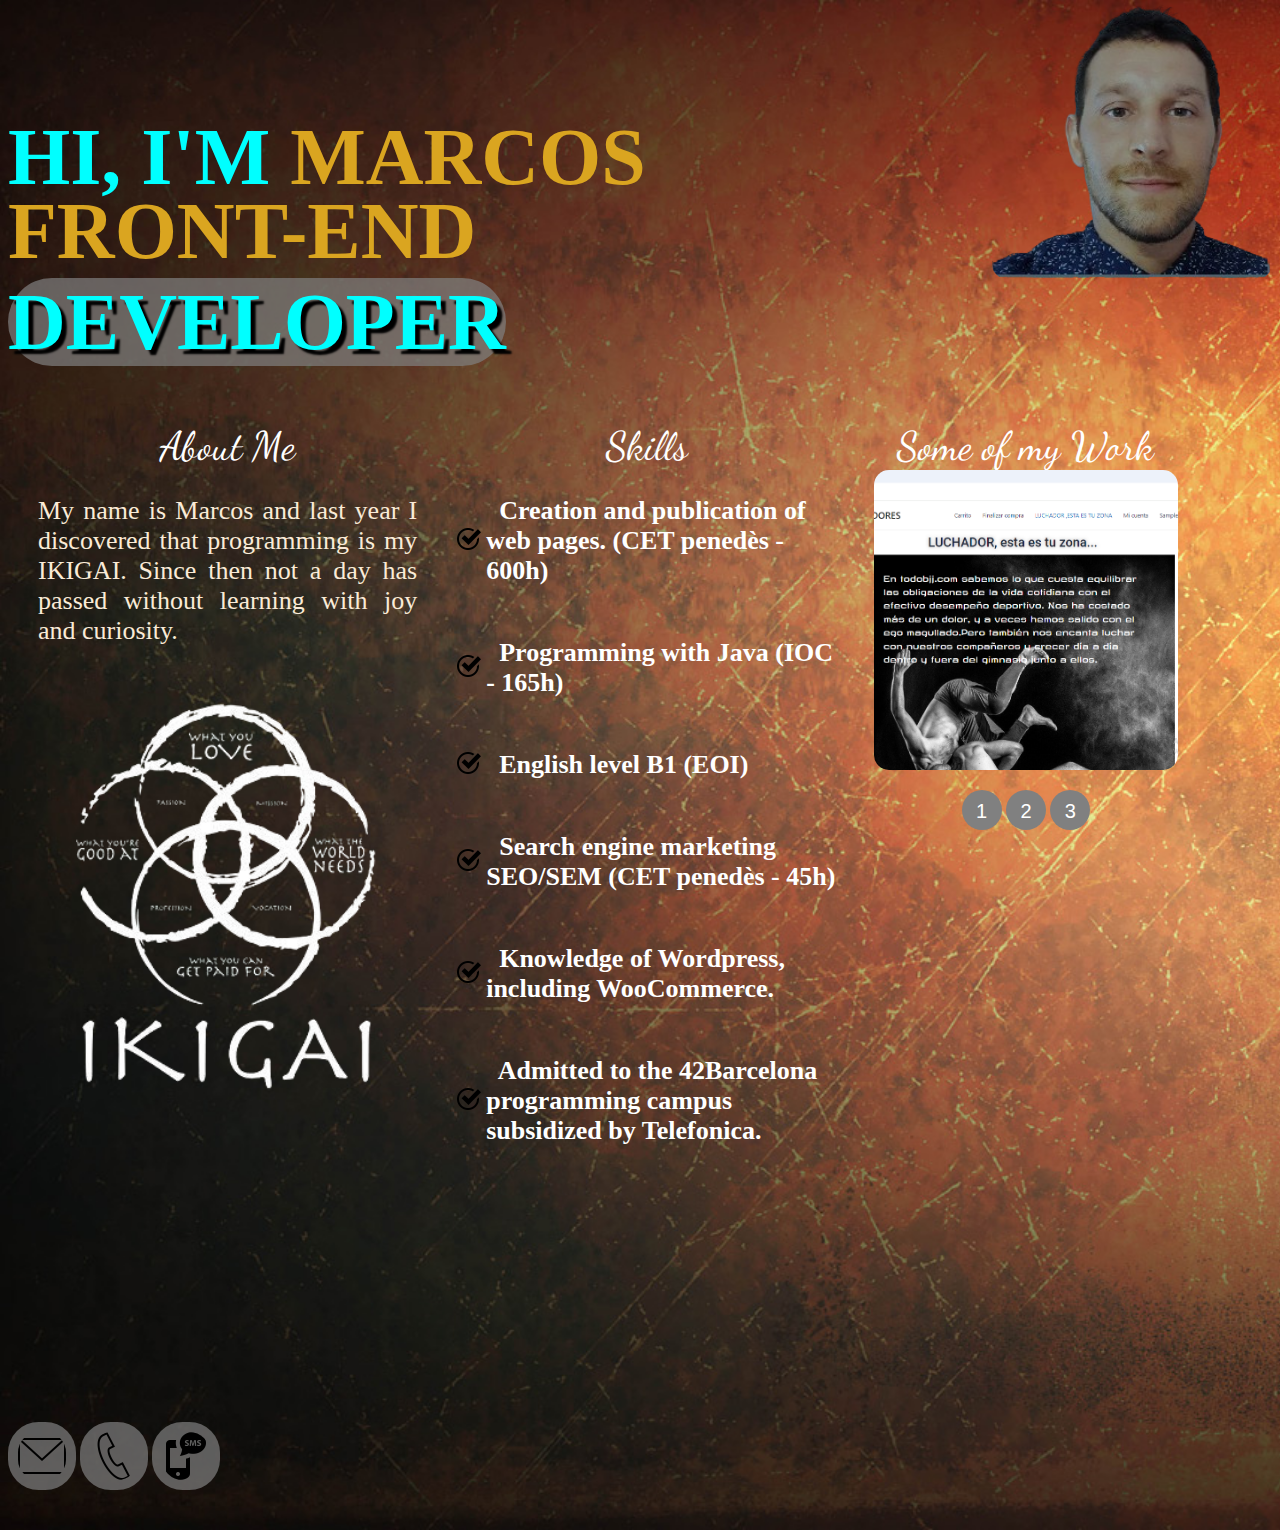
<file: index.html>
<!DOCTYPE html>
<html lang="es">
  <head>
    <meta charset="UTF-8" />
    <meta name="viewport" content="width=device-width, initial-scale=1.0" />
    <title>PORTFOLIO</title>
    <link rel="stylesheet" href="style.css" />

    <!-- INICIO IMPORTAMOS FUENTE -->
    <link rel="preconnect" href="https://fonts.googleapis.com" />
    <link rel="preconnect" href="https://fonts.gstatic.com" crossorigin />
    <link
      href="https://fonts.googleapis.com/css2?family=Dancing+Script:wght@700&family=Kalnia+Glaze:wght@600&display=swap"
      rel="stylesheet"
    />
    <!-- FIN IMPORTAMOS FUENTE -->
  </head>

  <body>
    <!-- INICIO ENCABEZADO -->
    <div class="encabezado">
      <div class="texto_encabezado">
        <h1>HI, I'M <span style="color: goldenrod">MARCOS</span></h1>
        <h1 id="segunda_linea">
          <span style="color: goldenrod">FRONT-END</span>
          <span
            style="
              background-color: rgba(128, 128, 128, 0.701);
              border-radius: 75px;
              text-shadow: 5px 5px 2px black;
            "
            >DEVELOPER</span
          >
        </h1>
      </div>

      <div>
        <img src="img/fotoYo.png" at="marta y yo" id="foto" />
      </div>
    </div>
    <!-- FIN ENCABEZADO -->

    <!-- LAS 3 SECCIONES -->

    <section class="seccions">
      <!-- INICIO SECCION ABOUT ME 1/3 -->
      <section class="aboutMe">
        <div>
          <div class="titulillo_seccion">About Me</div>
        </div>

        <div>
          <p class="textAboutMe">
            My name is Marcos and last year I discovered that programming is my
            IKIGAI. Since then not a day has passed without learning with joy
            and curiosity.
          </p>
        </div>

        <div>
          <img
            src="img/ikigai11.png"
            style="width: 400px; margin-top: -70px"
            alt=""
          />
        </div>
      </section>
      <!-- FIN SECCION ABOUT ME 1/3 -->

      <!-- INICIO SKILLS 2/3 -->

      <section class="skills">
        <div style="display: flex; justify-content: center">
          <div class="titulillo_seccion">Skills</div>
        </div>

        <div class="skill">
          <div>
            <img src="img/check.png" alt="" class="check" />
          </div>
          <div>
            <p class="letraSkill">
              &nbsp; Creation and publication of web pages. (CET penedès - 600h)
            </p>
          </div>
        </div>

        <div class="skill">
          <div>
            <img src="img/check.png" alt="" class="check" />
          </div>
          <div>
            <p class="letraSkill">&nbsp; Programming with Java (IOC - 165h)</p>
          </div>
        </div>

      
        <div class="skill">
          <div>
            <img src="img/check.png" alt="" class="check" />
          </div>
          <div>
            <p class="letraSkill">&nbsp; English level B1 (EOI)</p>
          </div>
        </div>

        <div class="skill">
          <div>
            <img src="img/check.png" alt="" class="check" />
          </div>
          <div>
            <p class="letraSkill">
              &nbsp; Search engine marketing SEO/SEM (CET penedès - 45h)
            </p>
          </div>
        </div>

           <div class="skill">
          <div>
            <img src="img/check.png" alt="" class="check" />
          </div>
          <div>
            <p class="letraSkill">
              &nbsp; Knowledge of Wordpress, including WooCommerce.
            </p>
          </div>
        </div>

          <div class="skill">
          <div>
            <img src="img/check.png" alt="" class="check" />
          </div>
          <div>
            <p class="letraSkill">
              &nbsp; Admitted to the 42Barcelona programming campus subsidized by Telefonica.
            </p>
          </div>
        </div>

       
      </section>

      <!-- FIN SKILLS 2/3 -->

      <!-- INICIO CARRUSEL 3/3 -->
      <div id="marcos-slider">
        <div class="titulillo_seccion" id="titulo_carrusel">
          Some of my Work
        </div>
        <ul class="slider">
          <li id="slide1">
            <a href="porta.html">
              <img src="img/Captura1.PNG" style="border-radius: 15px" />
            </a>
          </li>

          <li id="slide2">
            <a href="porta.html">
              <img src="img/Captura2.PNG" style="border-radius: 15px" />
            </a>
          </li>

          <li id="slide3">
            <a href="porta.html">
              <img src="img/CapturaApi.PNG" style="border-radius: 15px" alt="" />
            </a>
          </li>
        </ul>

        <ul class="menu">
          <li>
            <a href="#slide1">1</a>
          </li>
          <li>
            <a href="#slide2">2</a>
          </li>
          <li>
            <a href="#slide3">3</a>
          </li>
        </ul>
      </div>
      <!-- FIN CARRUSEL 3/3 -->
    </section>
    <!--FIN DE  LAS 3 SECCIONES -->

    
    <div class="contactMe">
      <a href="mailto:puebloseko@gmail.com"
        ><img src="img/correo.png" class="imagenContacto" alt=""
      /></a>
      <a href="tel:+34722195284"
        ><img src="img/llamar.png" class="imagenContacto" alt=""
      /></a>
      <a href="https://wa.me/+34722195284">
        <img src="img/watsap.png" class="imagenContacto" alt="" />
      </a>
    </div>

  </body>
</html>
</file>
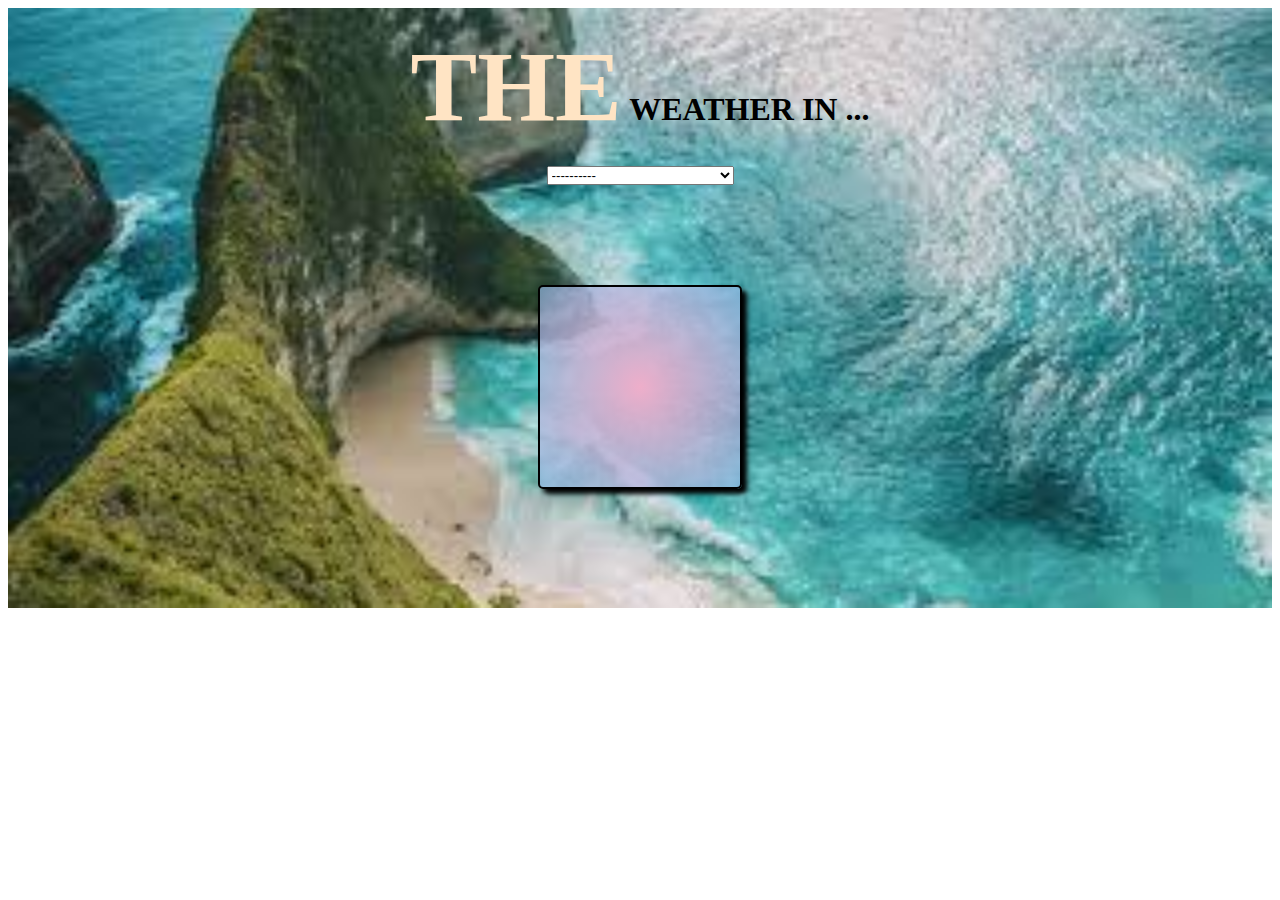
<file: cetAPI2/index.html>
<!DOCTYPE html>
<html lang="en">
  <head>
    <meta charset="UTF-8" />
    <meta name="viewport" content="width=device-width, initial-scale=1.0" />
    <title>Document</title>
    <link rel="stylesheet" href="style.css" />
  </head>
  <body>
    <section id="pantalla">
      <h1 style="text-align: center">
        <span style="font-size: 100px; color: bisque">THE</span> WEATHER IN ...
      </h1>

      <div id="elegirCiudad">
        <select name="" id="selector" onchange="verTodo()">
          <option value="nada">----------</option>
          <option value="zocca">ZOCCA , italia</option>
          <option value="agadez">AGADEZ , níger</option>
          <option value="a">ADIVINA POR LOS DATOS</option>
        </select>
       
      </div>

      <div id="info">
        <div class="dato" id="temperatura"></div>
        <div class="dato" id="presion"></div>
        <div class="dato" id="wind"></div>

      </div>
    </section>

    <script src="main.js"></script>
  </body>
</html>
</file>
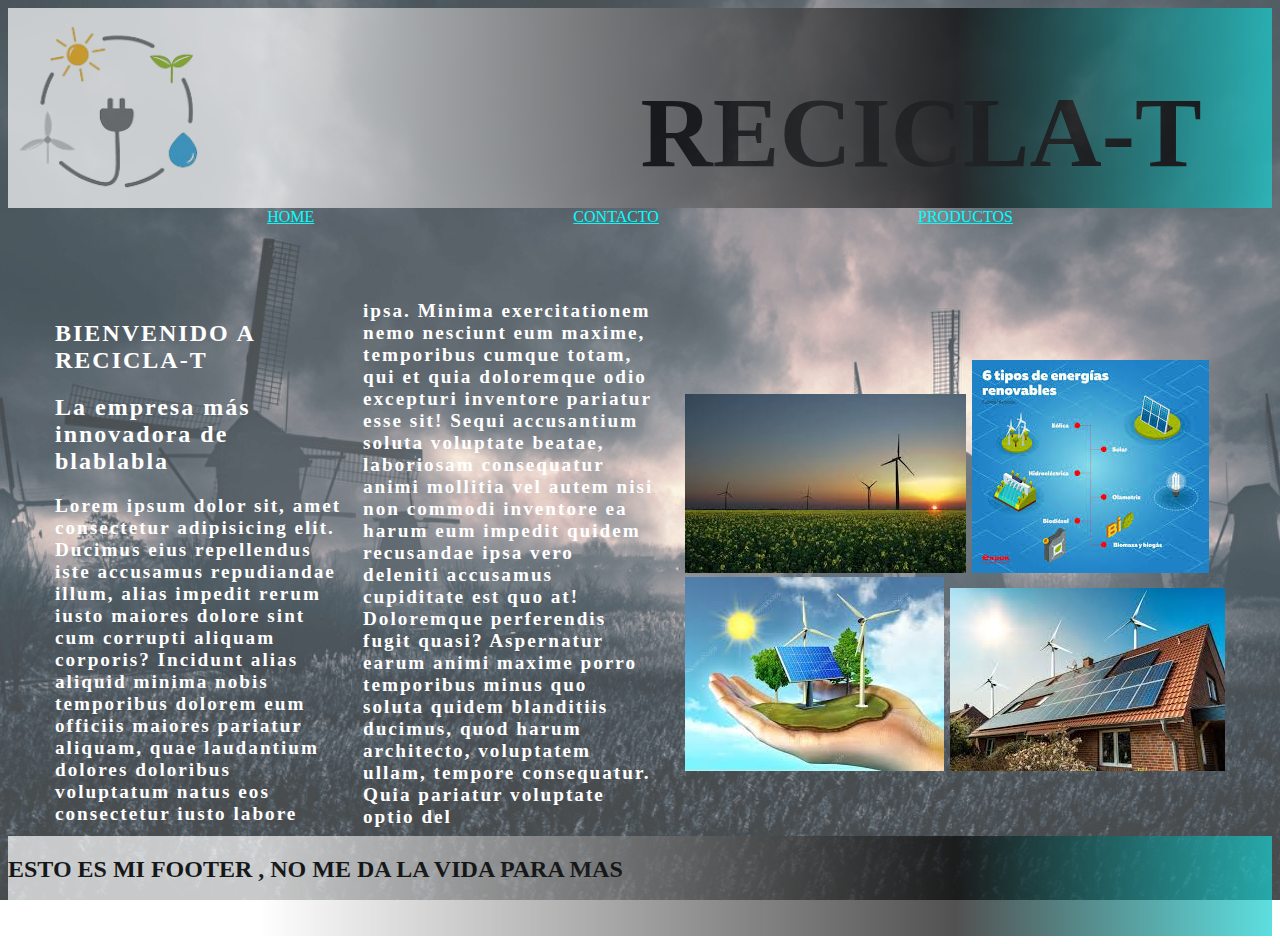
<file: MF0950-PAC1-1C-[75908461C]-[Marcos Sole]/index.html>
<!-- la animacion esta haciendo hover en el logo -->


<!DOCTYPE html>


<html lang="es">


<head>
    <meta charset="UTF-8">
    <meta name="viewport" content="width=device-width, initial-scale=1.0">
    <title>Recicla - T </title>
    <link rel="stylesheet" href="style.css">

</head>


<body>


    <header>
        <img src="img/logo2.png" alt="" id="img_logo">
        <h1>RECICLA-T</h1>
    </header>





    <nav>
        <a href="index.html" style="color: aqua; ">HOME</a>

        <a href="contacto.html" style="color: aqua; ">CONTACTO</a>

        <a href="productos.html" style="color: aqua; ">PRODUCTOS</a>

    </nav>


    <br><br><br>


    <main>

        <div class="derecha">
            <h2>BIENVENIDO A RECICLA-T</h2>
            <h2>La empresa más innovadora de blablabla</h2>
            <p style="font-size: larger;">Lorem ipsum dolor sit, amet consectetur adipisicing elit. Ducimus eius
                repellendus iste accusamus repudiandae illum, alias impedit rerum iusto maiores dolore sint cum corrupti
                aliquam corporis? Incidunt alias aliquid minima nobis temporibus dolorem eum officiis maiores pariatur
                aliquam, quae laudantium dolores doloribus voluptatum natus eos consectetur iusto labore ipsa. Minima
                exercitationem nemo nesciunt eum maxime, temporibus cumque totam, qui et quia doloremque odio excepturi
                inventore pariatur esse sit! Sequi accusantium soluta voluptate beatae, laboriosam consequatur animi
                mollitia vel autem nisi non commodi inventore ea harum eum impedit quidem recusandae ipsa vero deleniti
                accusamus cupiditate est quo at! Doloremque perferendis fugit quasi? Aspernatur earum animi maxime porro
                temporibus minus quo soluta quidem blanditiis ducimus, quod harum architecto, voluptatem ullam, tempore
                consequatur. Quia pariatur voluptate optio del</p>
        </div>

        <div class="izquierda">
            <div>
                <img src="img/relleno.jpg" alt="">
                <img src="img/relleno2.jpg" alt="">
            </div>
            <div>
                <img src="img/relleno3.jpg" alt="">
                <img src="img/relleno4.jpg" alt="">
            </div>
        </div>



    </main>

    <footer>
        <h2>
            ESTO ES MI FOOTER , NO ME DA LA VIDA PARA MAS
        </h2>
    </footer>






</body>


</html>
</file>
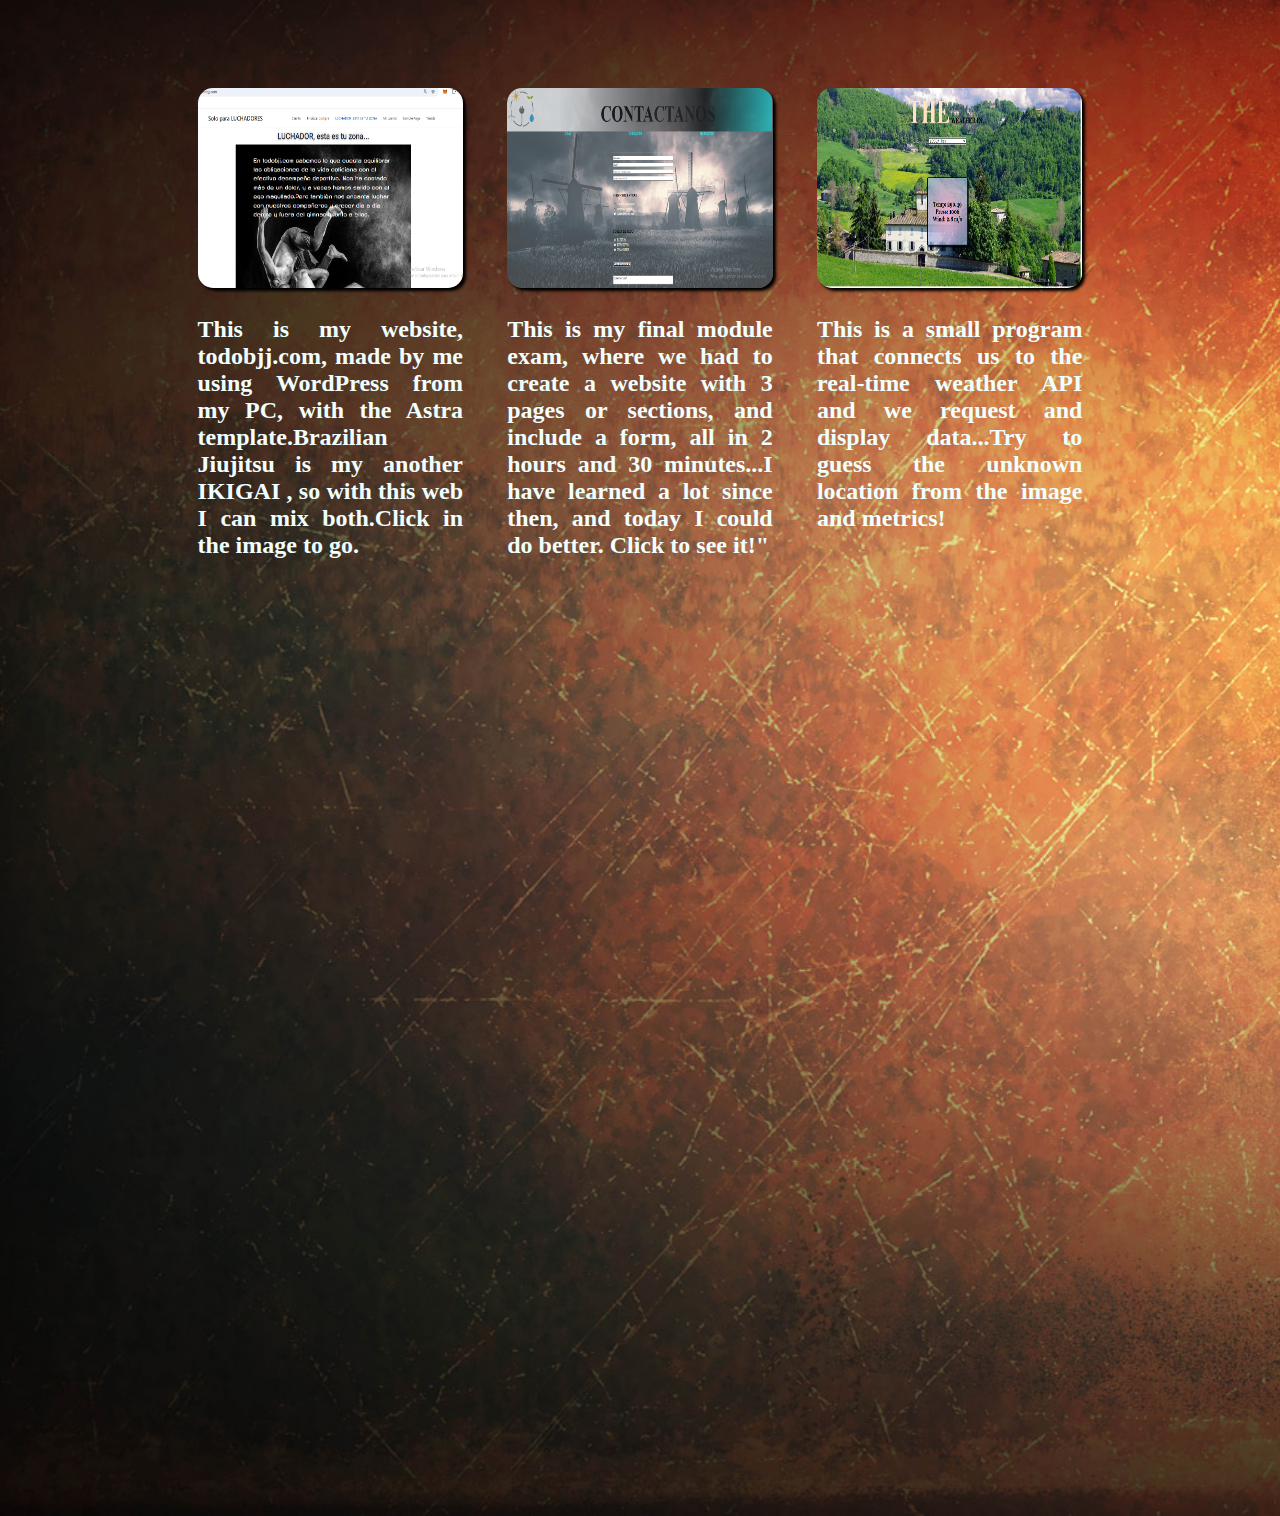
<file: porta.html>
<!DOCTYPE html>
<html lang="en">
  <head>
    <meta charset="UTF-8" />
    <meta name="viewport" content="width=device-width, initial-scale=1.0" />
    <title>Document</title>
    <link rel="stylesheet" href="porta.css" />
  </head>
  <body>
    <!-- SECCION DE LOS 3 DIVS , 1 POR PROYECTO -->
    <section class="general">
      <div class="project">
        <div>
          <a href="https://todobjj.com/">
            <img src="img/Captura1.PNG" class="top"
          /></a>
        </div>
        <div class="bottom">
          <p style="font-weight: bolder; text-align: justify">
            This is my website, todobjj.com, made by me using WordPress from my
            PC, with the Astra template.Brazilian Jiujitsu is my another IKIGAI
            , so with this web I can mix both.Click in the image to go.
          </p>
        </div>
      </div>

      <div class="project">
        <div>
          <a href="MF0950-PAC1-1C-[75908461C]-[Marcos Sole]/index.html">
            <img src="img/Captura2.PNG" class="top"
          /></a>
        </div>
        <div class="bottom">
          <p style="font-weight: bolder; text-align: justify">
            This is my final module exam, where we had to create a website with
            3 pages or sections, and include a form, all in 2 hours and 30
            minutes...I have learned a lot since then, and today I could do
            better. Click to see it!"
          </p>
        </div>
      </div>

      <div class="project">
        <div>
          <a href="cetAPI2/index.html">
            <img src="img/CapturaApi.PNG" class="top"
          /></a>
        </div>
        <div class="bottom">
          <p style="font-weight: bolder; text-align: justify">
            This is a small program that connects us to the real-time weather
            API and we request and display data...Try to guess the unknown
            location from the image and metrics!
          </p>
        </div>
      </div>
    </section>
    <!--  FIN SECCION DE LOS 3 DIVS , 1 POR PROYECTO -->
  </body>
</html>
</file>
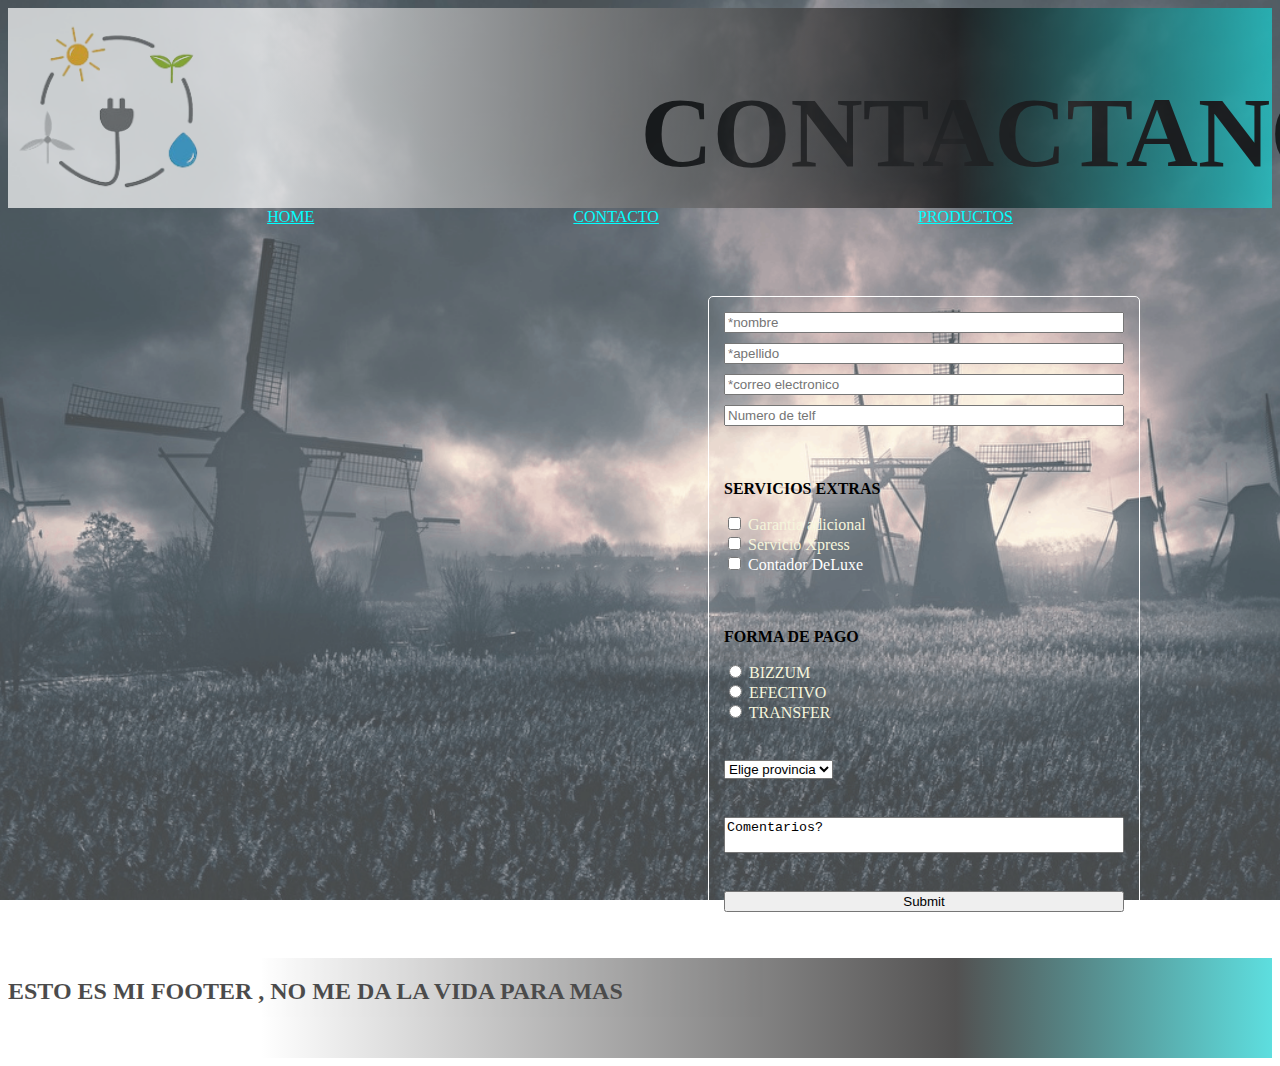
<file: MF0950-PAC1-1C-[75908461C]-[Marcos Sole]/contacto.html>
<!DOCTYPE html>
<html lang="es">

<head>
    <meta charset="UTF-8">
    <meta name="viewport" content="width=device-width, initial-scale=1.0">
    <title>Contacto</title>
    <link rel="stylesheet" href="style.css">
</head>


<body>


    <header>
        <img src="img/logo2.png" alt="" id="img_logo">
        <h1>CONTACTANOS</h1>

    </header>

    <nav>
        <a href="index.html" style="color: aqua; ">HOME</a>
    
        <a href="contacto.html" style="color: aqua; ">CONTACTO</a>
    
        <a href="productos.html" style="color: aqua; ">PRODUCTOS</a>
    
    </nav>






    <form action="datosContacto.html" method="get" id="f">

        <!-- primeros campos -->
        <input type="text" name="nombre" id="nombre" placeholder="*nombre" required>
        <input type="text" name="apellido" id="apellido" placeholder="*apellido" required>
        <input type="email" name="email" id="email" placeholder="*correo electronico" required>
        <input type="text" name="telf" id="telf" placeholder="Numero de telf" pattern="[0-9]{9}">
        <!-- fin de primeros campos -->

        <br>


        <!-- inicio srevicios extras checkbox -->
        <div class="checkbox">

            <p style="color: black; font-weight: bolder;">SERVICIOS EXTRAS</p>

            <input type="checkbox" name="garantia" id="garantia">
            <label for="garantia" style="color: beige;">Garantia adicional</label>

            <br>

            <input type="checkbox" name="xpress" id="xpress">
            <label for="xpress" style="color: beige;">Servicio Xpress</label>

            <br>

            <input type="checkbox" name="contador" id="contador">
            <label for="contador" style="color: white;">Contador DeLuxe</label>

        </div>
        <!-- fin de srevicios extras checkbox -->


        <br>


        <!-- inicio radio forma pago -->
        <div class="forma_pago">

            <p style="color: black; font-weight: bolder;">FORMA DE PAGO</p>

            <input type="radio" name="pago" value="bizzum" id="bizzum">
            <label for="bizzum" style="color: beige;">BIZZUM</label>

            <br>

            <input type="radio" name="pago" value="efectivo" id="efectivo">
            <label for="efectivo" style="color: beige;">EFECTIVO</label>

            <br>

            <input type="radio" name="pago" value="transfer" id="transfer">
            <label for="transfer" style="color: beige;">TRANSFER</label>

        </div>
        <!-- fin radio forma pago -->


        <br>


        <!-- inicio provincias desplegable -->
        <div class="provincias">
            <select name="provincia" id="provincia">
                <option value="null">Elige provincia</option>

                <option value="Barcelona">Barcelona</option>
                <option value="Tarragona">Tarragona</option>
                <option value="Lleida">Lleida</option>
                <option value="Gerona">Gerona</option>
            </select>
        </div>
        <!-- fin de provincias desplegable -->


        <br>


        <textarea name="comentarios" id="comentarios" maxlength="200" form="f">Comentarios?</textarea>


        <br>


        <input type="submit">
  </form>

  <footer>
    <h2>
        ESTO ES MI FOOTER , NO ME DA LA VIDA PARA MAS
    </h2>
</footer>












</body>



</html>
</file>
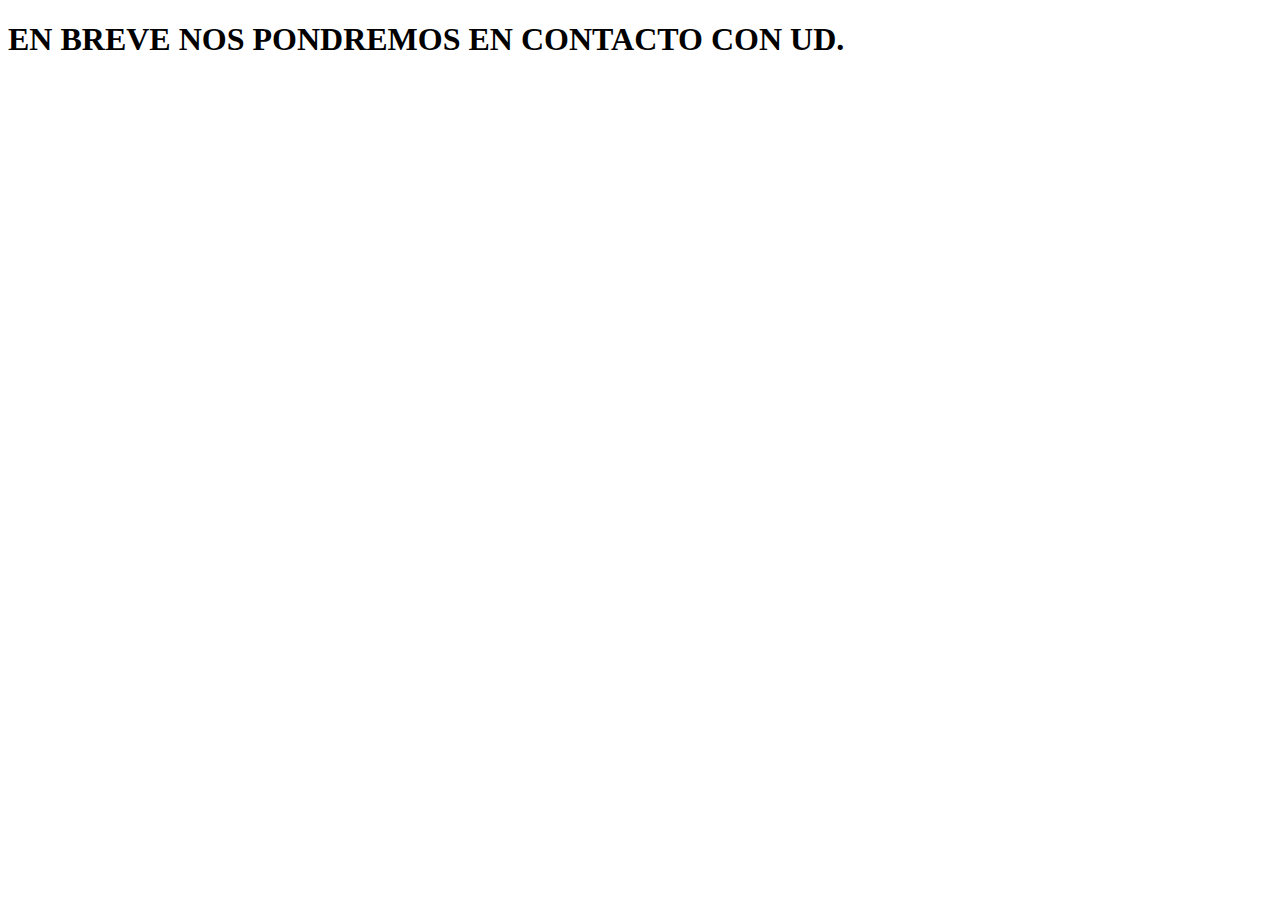
<file: MF0950-PAC1-1C-[75908461C]-[Marcos Sole]/datosContacto.html>
<!DOCTYPE html>
<html lang="en">
<head>
    <meta charset="UTF-8">
    <meta name="viewport" content="width=device-width, initial-scale=1.0">
    <title>Document</title>
</head>
<body>
    <h1>EN BREVE NOS PONDREMOS EN CONTACTO CON UD.</h1>
</body>
</html>
</file>
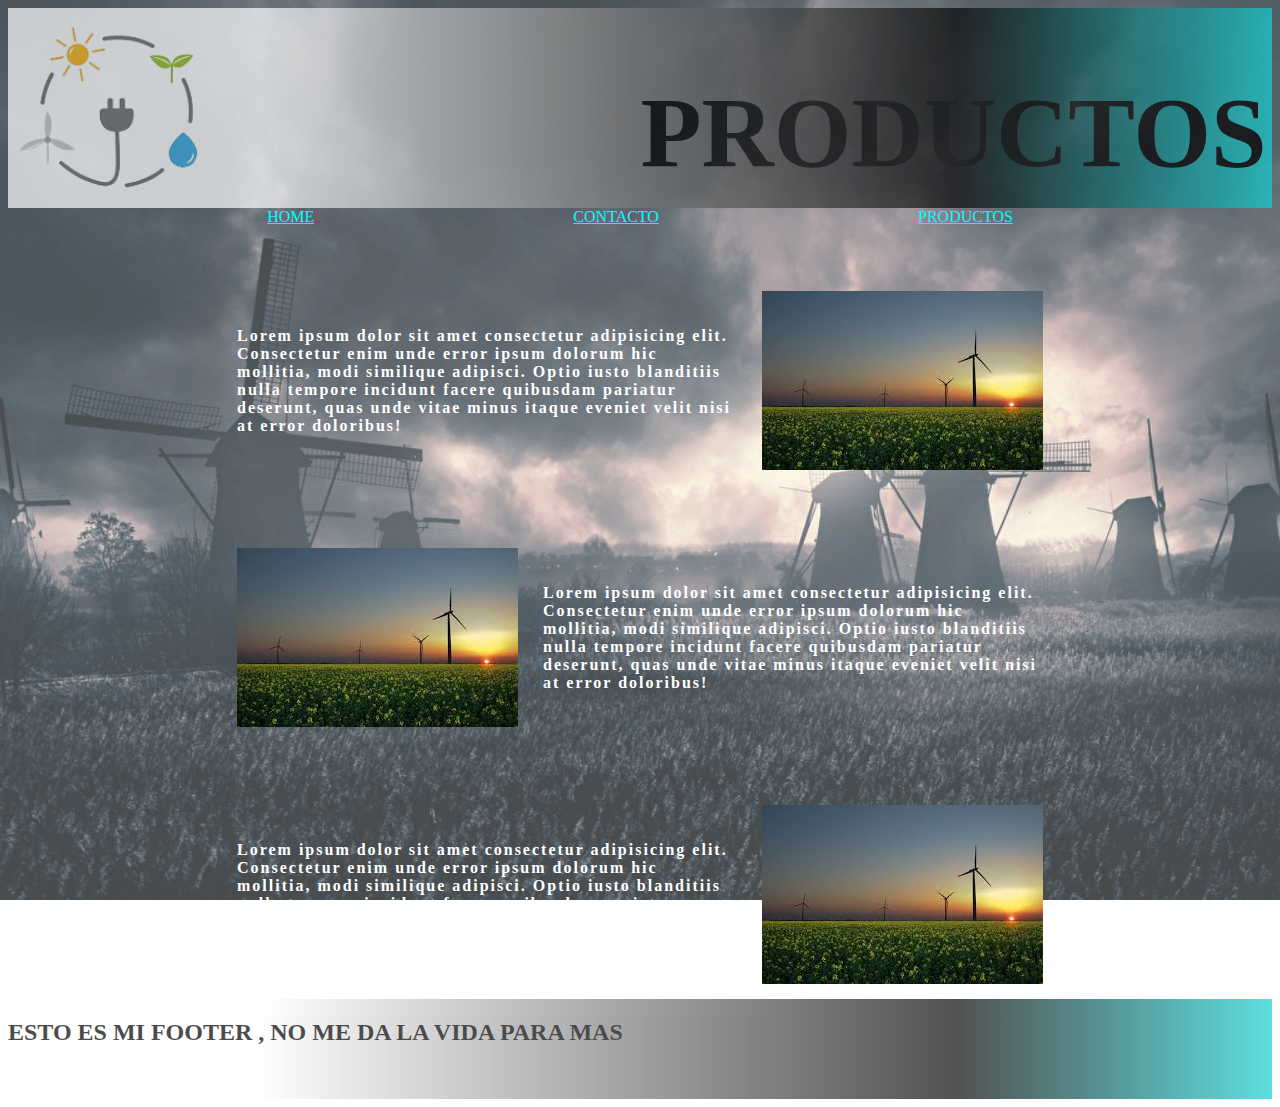
<file: MF0950-PAC1-1C-[75908461C]-[Marcos Sole]/productos.html>
<!DOCTYPE html>
<html lang="es">

<head>
    <meta charset="UTF-8">
    <meta name="viewport" content="width=device-width, initial-scale=1.0">
    <title>PRODUCTOS</title>
    <link rel="stylesheet" href="style.css">
</head>




<body>
    <header>
        <img src="img/logo2.png" alt="" id="img_logo">
        <h1>PRODUCTOS</h1>
    </header>

    <nav>
        <a href="index.html" style="color: aqua; ">HOME</a>

        <a href="contacto.html" style="color: aqua; ">CONTACTO</a>

        <a href="productos.html" style="color: aqua; ">PRODUCTOS</a>

    </nav>

    <main class="main2">

        <div class="renglon">
            <p style="width: 500px;">Lorem ipsum dolor sit amet consectetur adipisicing elit. Consectetur enim unde
                error ipsum dolorum hic mollitia, modi similique adipisci. Optio iusto blanditiis nulla tempore incidunt
                facere quibusdam pariatur deserunt, quas unde vitae minus itaque eveniet velit nisi at error doloribus!
            </p>
            <img src="img/relleno.jpg" alt="">
        </div>

        <br>


        <div class="renglon">
            <img src="img/relleno.jpg" alt="">
            <p style="width: 500px;">Lorem ipsum dolor sit amet consectetur adipisicing elit. Consectetur enim unde
                error ipsum dolorum hic mollitia, modi similique adipisci. Optio iusto blanditiis nulla tempore incidunt
                facere quibusdam pariatur deserunt, quas unde vitae minus itaque eveniet velit nisi at error doloribus!
            </p>
        </div>

        <br>

        <div class="renglon">
            <p style="width: 500px;">Lorem ipsum dolor sit amet consectetur adipisicing elit. Consectetur enim unde
                error ipsum dolorum hic mollitia, modi similique adipisci. Optio iusto blanditiis nulla tempore incidunt
                facere quibusdam pariatur deserunt, quas unde vitae minus itaque eveniet velit nisi at error doloribus!
            </p>
            <img src="img/relleno.jpg" alt="">
        </div>



    </main>






    <footer>
        <h2>
            ESTO ES MI FOOTER , NO ME DA LA VIDA PARA MAS
        </h2>
    </footer>





</body>



</html>
</file>
<file: style.css>
body {
    background-image: url(img/fondo2.jpg);
    background-repeat: no-repeat;
    background-size: cover;
}

.encabezado {
    display: flex;
    justify-content: space-around;

}

h1 {
    font-size: 80px;
    color: aqua;
}

#segunda_linea {
    margin-top: -70px;
}

#foto {
    margin-top: -10px;
    width: 280px;
    border-radius: 15px;
    margin-left: 10px;
}

.texto_encabezado {
    margin-top: 50px;
}

/*IN ORDER TO GET THE 3 SECCIONS STRUCTURED*/

.seccions {
    display: flex;

}

/*ABOUT ME */


.dancing-script {
    font-family: "Dancing Script", cursive;
    font-optical-sizing: auto;
    font-weight: 700;
    font-style: normal;
}

.aboutMe {
    margin-top: 20pxs;
    height: 800px;
    width: 30%;
    display: flex;
    flex-direction: column;
    justify-content: top;
    align-items: center;
    margin-left: 30px;


}

.titulillo_seccion {
    font-family: Dancing Script;
    color: white;
    font-size: 40px;


}

.textAboutMe {

    font-size: 26px;
    color: antiquewhite;
    text-align: justify
}

.contactMe {
    margin-top: 200px;

    height: 100px;

    width: 100%;


}

.imagenContacto {

    padding: 10px;
    background-color: rgba(128, 128, 128, 0.701);
    border-radius: 45%;
}

.imagenContacto:hover {

    transform: scale(1.25);
    transition: 4s;
}








/* CARRUSEL*/

#marcos-slider {
    font-family: sans-serif;
    width: 30%;
    box-sizing: border-box;
    height: 400px;
    display: flex;
    flex-direction: column;
    justify-content: top;
    align-items: center;
    /* border: solid black 2px;*/
}

#marcos-slider ul,
li {
    padding: 0;
    margin: 0;
    list-style: none;
}

#marcos-slider>ul.slider {
    position: relative;
    width: 80%;
    height: 300px;
}

#marcos-slider>ul.slider li {
    position: absolute;
    left: 0;
    top: 0;
    opacity: 0;
    width: 100%;
    height: 100%;
    transition: opacity .5s;
}

#marcos-slider>ul.slider li:first-child {
    opacity: 1;
}

#marcos-slider>ul.slider li:target {
    opacity: 1;
}

#marcos-slider>ul.slider li img {
    width: 100%;
    height: 100%;
    object-fit: cover;
    pointer-events: auto;
    /* Asegura que la imagen sea clicable */
}

#marcos-slider>ul.slider li a {
    display: block;
    width: 100%;
    height: 100%;
    text-decoration: none;
}

/* Estilos de navegación */

#marcos-slider>.menu {
    text-align: center;
    margin: 0;
    position: relative;
    top: 20px;
    /* Ajusta la posición de los números */
}

#marcos-slider>.menu li {
    display: inline-block;
}

#marcos-slider>.menu li a {
    display: inline-block;
    color: white;
    text-decoration: none;
    background-color: grey;
    padding: 10px;
    width: 20px;
    height: 20px;
    font-size: 20px;
    border-radius: 50%;
}


/*SECCION 3/3 SKILLS*/

.skills {
    margin-top: 20pxs;
    margin-left: 40px;
    height: 800px;
    width: 30%;
    display: flex;
    flex-direction: column;
    justify-content: flex-start;

}

.skill {
    display: flex;

    align-items: center;


}

.letraSkill {
    font-size: 26px;
    color: white;
    font-weight: bolder;
}

.check {
    margin-right: 5px;

}





/* MEDIA QUERYS */
@media(width<400px) {
    body {
        width: 100%;
    }

    h1 {
        font-size: 35px;
    }

    .texto_encabezado {
        display: flex;
        flex-direction: column;
        gap: 50px;
    }

    #foto {
        width: 150px;
        margin-top: 30px;
        margin-right: 30px;
    }

    .encabezado {
        margin-top: -50px;
    }

    .titulillo_seccion {
        font-size: 30px;

        margin-bottom: 10px;
        padding-bottom: 10px;

    }

    .seccions {
        flex-direction: column;

    }

    .aboutMe {
        width: 95%;
        height: 650px;
        margin-left: 3px;
        margin-top: 50px;

    }

    .textAboutMe {
        font-size: 17px;
    }

    .skills {
        width: 98%;
        margin-left: 3px;
        height: 700px;


    }

    #marcos-slider {
        width: 100%;
        margin-top: 35px;


    }

    #titulo_carrusel {
        margin-left: 0px;

    }

    .check {
        background-color: bisque;
    }



}


@media(399px<width<1000px) {
    body {
        width: 100%;
    }

    .texto_encabezado {
        display: flex;
        flex-direction: column;
        gap: 50px;
        margin-top: 20px;
    }

    h1 {
        font-size: 35px;
    }

    #foto {
        width: 150px;
        margin-top: -20px;
        margin-right: 30px;
    }

    .seccions {
        flex-direction: column;
        align-items: center;
        justify-content: center;

    }

    .aboutMe {
        width: 90%;
        margin-left: 5px;



    }


    .skills {
        width: 95%;
        height: 700px;

    }

    #marcos-slider {
        width: 100%;
        /*  margin-left: 35px;*/

    }


    .check {
        background-color: bisque;
    }



}



@media(1001px<width<1200px) {
    body {
        width: 100%;
    }

    .texto_encabezado {
        display: flex;
        flex-direction: column;
        gap: 50px;
        margin-top: 50px;
    }

    h1 {
        font-size: 50px;
    }

    #foto {
        width: 200px;
        margin-top: -20px;
        margin-right: 30px;
    }

}
</file>
<file: cetAPI2/style.css>
#pantalla {
    height: 600px;
    display: flex;
    flex-direction: column;
    align-items: center;
    background: url(img/fondo4.jpg);
    background-repeat: no-repeat;
    background-size: cover;
 
}

#info{

margin-top: 100px;
    width: 200px;
    height: 200px;
    border: solid black 2px;
    border-radius: 5px;
    box-shadow: 5px 5px 5px black;
    background: radial-gradient(circle, rgba(238,174,202,1) 0%, rgba(148,187,233,0.6811099439775911) 100%);
    opacity: 1;
    display: flex;
    flex-direction: column;
    justify-content: center;
    align-items: center;
}

.dato{
    font-size: 20px;
    color:black;
    font-weight: 800;
    font-family: Georgia, 'Times New Roman', Times, serif;
}
</file>
<file: MF0950-PAC1-1C-[75908461C]-[Marcos Sole]/style.css>
header {
    height: 200px;
    background: linear-gradient(90deg, rgba(255, 255, 255, 1) 20%, rgba(8, 7, 7, 1) 75%, rgba(24, 208, 209, 1) 100%);
    opacity: 70%;
    display: flex;


}

h1 {
    font-size: 100px;
    color: black;
}

#img_logo {
    margin-right: 420px;
}


nav {

    display: flex;
    justify-content: space-evenly;
}




#img_logo:hover{
    transform: scale(2);
    transition: 3s;
}

body {
    background-image: url(img/fondo3.png);
    background-repeat: no-repeat;
    background-size: cover;
    background-position: center;
    background-attachment: fixed;
}

main{
    margin-top: 20px;
    color: white;
    font-weight: bolder;
    letter-spacing: 2px;
    display: flex;
    align-items: center;
    justify-content: center;
   
}

.derecha{
    width: 600px;
    column-count: 2;   
    margin-right: 30px; 
}

form {
    margin-top: 70px;
    width: 400px;
    display: flex;
    flex-direction: column;


    border: solid 1px white;
    border-radius: 5px;
    padding: 15px;
    gap: 10px;
    margin-left: 700px;

    margin-bottom: 30PX;
}

#comentarios {
    resize: none;
}

footer{
    height: 100px;
    background: linear-gradient(90deg, rgba(255, 255, 255, 1) 20%, rgba(8, 7, 7, 1) 75%, rgba(24, 208, 209, 1) 100%);
    opacity: 70%;
    display: flex;


}

.renglon{
    margin-top: 30px;
    display: flex;
   padding: 15px;
    gap: 25px;
    align-items: center;

}

.main2{
    flex-direction: column;
}
</file>
<file: porta.css>
body {
    background-image: url(img/fondo2.jpg);
    background-repeat: no-repeat;
    background-size: cover;
    display: flex;
    justify-content: center;
    height: 1500px;
}

.general {
    margin-top: 80px;
    display: flex;
    justify-content: space-between;
    height: 400px;
    width: 70%;
}

.project {
    width: 30%;
    display: flex;
    flex-direction: column;

}

.top {
    width: 100%;
    height: 200px;
    border-radius: 15px;
    box-shadow: 3px 3px 3px black;
}

.bottom {
    font-size: 24px;
    color: azure;
}

@media(width<1000px) {


    .bottom {
        width: 350px;
    }

    .top {
        width: 350px;
    }

    .project{
        width: 355px;
    }

    .general {

        flex-direction: column;
        align-items: center;
    }



}



@media(width<500px) {
    
    body{
        height: 2300px;
    }
    
    
    .bottom {
        width: 200px;
        font-size:20px;
    }

    .top {
        width: 200px;
    }

    .project{
        width: 205px;
    }

    .general {

        flex-direction: column;
        align-items: center;
    }









}
</file>
